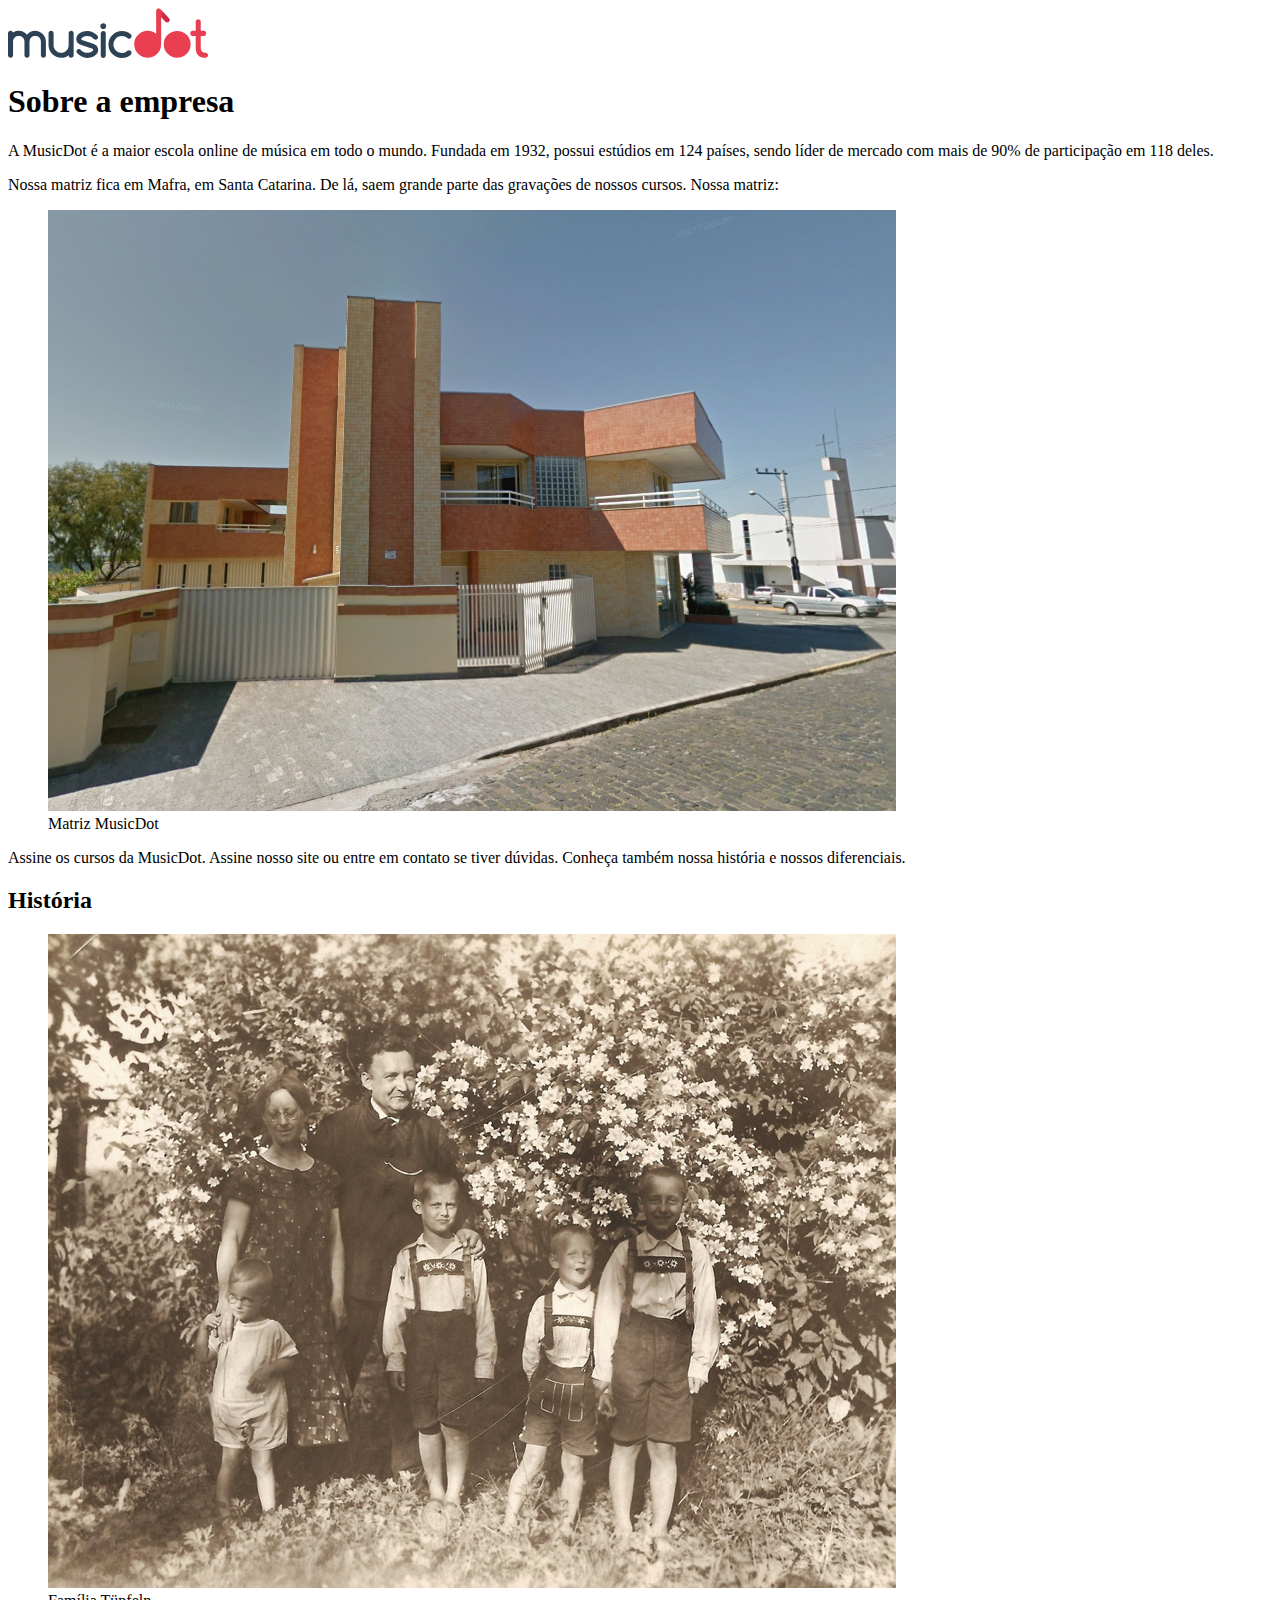
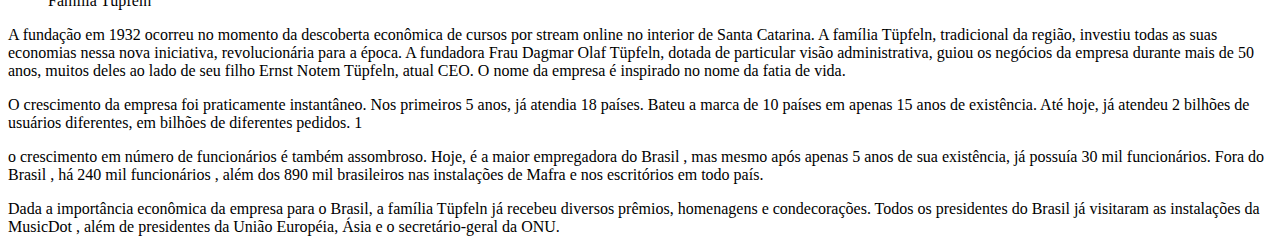
<file: index.html>
<!DOCTYPE html>
<html lang="pt-br">

<head>
    <meta charset="UTF-8">
    <meta http-equiv="X-UA-Compatible" content="IE=edge" />
    <meta name="viewport" content="width=device-width, initial-scale=1.0" />
    <title>MusicDot | Sobre a empresa</title>
    <link rel="icon" href="img/favicon.ico" />
</head>

<body>
    <!-- Imagem do logotipo da empresa MusicDot -->
    <img src="img/logo.svg" alt="MusicDot" />
    <!-- Título principal -->
    <h1>Sobre a empresa</h1>
    <!-- Parágrafo descrevendo a MusicDot -->
    <p>
        A MusicDot é a maior escola online de música em todo o mundo. Fundada em
        1932, possui estúdios em 124 países, sendo líder de mercado com mais de
        90% de participação em 118 deles.
    </p>
    <!-- Parágrafo sobre a matriz da empresa -->
    <p>
        Nossa matriz fica em Mafra, em Santa Catarina. De lá, saem grande parte
        das gravações de nossos cursos. Nossa matriz:
    </p>
    <!-- Imagem da matriz da MusicDot -->
    <figure>
        <img src="img/matriz-musicdot.png" alt="Matriz da MusicDot" />
        <figcaption>Matriz MusicDot</figcaption>
    </figure>
    <!-- Parágrafo sobre a assinatura dos cursos -->
    <p>
        Assine os cursos da MusicDot. Assine nosso site ou entre em contato se
        tiver dúvidas. Conheça também nossa história e nossos diferenciais.
    </p>
    <!-- Título sobre a história da empresa -->
    <h2>História</h2>
    <!-- Imagem da família Tüpfeln -->
    <figure>
        <img src="img/familia-tupfeln.jpg" alt="Foto da família Tüpfeln">
        <figcaption>Família Tüpfeln</figcaption>
    </figure>
    <!-- Parágrafo descrevendo a fundação da empresa -->
    <p>A fundação em 1932 ocorreu no momento da descoberta econômica de cursos por stream online no interior de Santa
        Catarina. A família Tüpfeln, tradicional da região, investiu todas as suas economias nessa nova iniciativa,
        revolucionária para a época. A fundadora Frau Dagmar Olaf Tüpfeln, dotada de particular visão administrativa,
        guiou
        os negócios da empresa durante mais de 50 anos, muitos deles ao lado de seu filho Ernst Notem Tüpfeln, atual
        CEO.
        O nome da empresa é inspirado no nome da fatia de vida.</p>
    <!-- Parágrafo sobre o crescimento da empresa -->
    <p>O crescimento da empresa foi praticamente instantâneo. Nos primeiros 5 anos, já atendia 18 países. Bateu a marca
        de 10 países em apenas 15 anos de existência. Até hoje, já atendeu 2 bilhões de usuários diferentes, em bilhões
        de
        diferentes pedidos. 1</p>
    <!-- Parágrafo sobre o número de funcionários -->
    <p> o crescimento em número de funcionários é também assombroso. Hoje, é a maior empregadora do Brasil , mas mesmo
        após apenas 5 anos de sua existência, já possuía 30 mil funcionários. Fora do Brasil , há 240 mil funcionários ,
        além dos 890 mil brasileiros nas instalações de Mafra e nos escritórios em todo país. </p>


    <p> Dada a importância econômica da empresa para o Brasil, a família Tüpfeln já recebeu diversos prêmios, homenagens
        e
        condecorações. Todos os presidentes do Brasil já visitaram as instalações da MusicDot , além de presidentes da
        União
        Européia, Ásia e o secretário-geral da ONU. </p>
</body>

</html>
</file>
